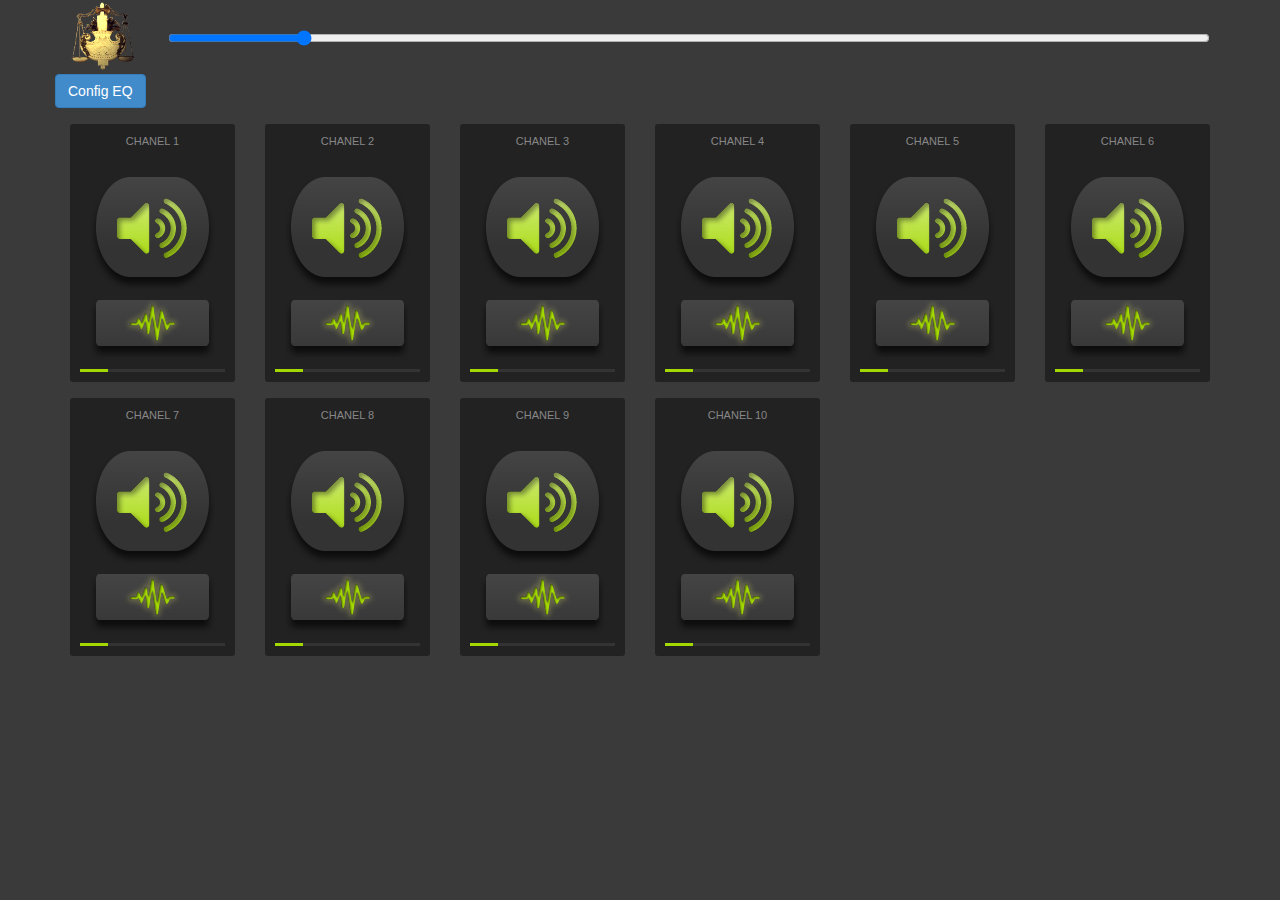
<file: bin/data/DocumentRoot/index.html>
<!DOCTYPE HTML>
<html lang="en">
<head>
<!-- Force latest IE rendering engine or ChromeFrame if installed -->
<!--[if IE]><meta http-equiv="X-UA-Compatible" content="IE=edge,chrome=1"><![endif]-->
<meta charset="utf-8">
<title>Mute</title>
<meta name="description" content="">
<meta name="viewport" content="width=device-width, initial-scale=1.0">
<link rel="shortcut icon" href="img/favicon.ico">
<!-- Bootstrap styles -->
<link rel="stylesheet" href="css/bootstrap.min.css">
<!-- FontAwesome -->
<link rel="stylesheet" href="css/font-awesome.min.css">
<!-- Syntax highlighting. -->
<link rel="stylesheet" href="css/prism.css">
<!-- Generic page styles -->
<link rel="stylesheet" href="css/bootstrap-slider.min.css">
<link rel="stylesheet" href="css/style.css">
</head>
<body>

    <div class="container">


        <div class="row ">
            <div class="col-xs-4 col-xs-offset-0 col-sm-4 col-md-1 ">
                <img src="img/logo.gif" width="100%">
            </div>
            <div class="col-xs-8 col-xs-offset-0 col-sm-8 col-md-11">
                <input id="ex1" style="width: 100%;margin-top: 30px;" type="range" min="-24" max="0" value="-21" step="3" />
            </div>
        </div>


        <div id="card"> 
            <div class="front"> 
                <div class="row">
                    <a class="btn btn-primary" id="openConfig"> <i class=""></i>Config EQ</a>
                </div>
                <div class="row ">
                    <div class="col-xs-4 col-md-3 col-lg-2">
                        <div class="chanel" id="c1">
                            <p>Chanel 1</p>
                            <a class="interactor active" href="#"> </a>
                            <a class="distortion active" href="#"> </a>
                            <div class="vol"><span class="status"></span></div>
                        </div>
                    </div>
                   
                    <div class="col-xs-4 col-md-3 col-lg-2">
                        <div class="chanel" id="c2">
                            <p>Chanel 2</p>
                            <a class="interactor active" href="#"> </a>
                            <a class="distortion active" href="#"> </a>
                            <div class="vol"><span class="status"></span></div>
                        </div>
                    </div>
                   
                    <div class="col-xs-4 col-md-3 col-lg-2">
                        <div class="chanel" id="c3">
                            <p>Chanel 3</p>
                            <a class="interactor active" href="#"> </a>
                            <a class="distortion active" href="#"> </a>
                            <div class="vol"><span class="status"></span></div>
                        </div>
                    </div>
                   
                    <div class="col-xs-4 col-md-3 col-lg-2">
                        <div class="chanel" id="c4">
                            <p>Chanel 4</p>
                            <a class="interactor active" href="#"> </a>
                            <a class="distortion active" href="#"> </a>
                            <div class="vol"><span class="status"></span></div>
                        </div>
                    </div>
                   
                    <div class="col-xs-4 col-md-3 col-lg-2">
                        <div class="chanel" id="c5">
                            <p>Chanel 5</p>
                            <a class="interactor active" href="#"> </a>
                            <a class="distortion active" href="#"> </a>
                            <div class="vol"><span class="status"></span></div>
                        </div>
                    </div>
                   
                    <div class="col-xs-4 col-md-3 col-lg-2">
                        <div class="chanel" id="c6">
                            <p>Chanel 6</p>
                            <a class="interactor active" href="#"> </a>
                            <a class="distortion active" href="#"> </a>
                            <div class="vol"><span class="status"></span></div>
                        </div>
                    </div>
                   
                    <div class="col-xs-4 col-md-3 col-lg-2">
                        <div class="chanel" id="c7">
                            <p>Chanel 7</p>
                            <a class="interactor active" href="#"> </a>
                            <a class="distortion active" href="#"> </a>
                            <div class="vol"><span class="status"></span></div>
                        </div>
                    </div>
                   
                    <div class="col-xs-4 col-md-3 col-lg-2">
                        <div class="chanel" id="c8">
                            <p>Chanel 8</p>
                            <a class="interactor active" href="#"> </a>
                            <a class="distortion active" href="#"> </a>
                            <div class="vol"><span class="status"></span></div>
                        </div>
                    </div>
                   
                    <div class="col-xs-4 col-md-3 col-lg-2">
                        <div class="chanel" id="c9">
                            <p>Chanel 9</p>
                            <a class="interactor active" href="#"> </a>
                            <a class="distortion active" href="#"> </a>
                            <div class="vol"><span class="status"></span></div>
                        </div>
                    </div>
                   
                    <div class="col-xs-4 col-md-3 col-lg-2">
                        <div class="chanel" id="c10">
                            <p>Chanel 10</p>
                            <a class="interactor active" href="#"> </a>
                            <a class="distortion active" href="#"> </a>
                            <div class="vol"><span class="status"></span></div>
                        </div>
                    </div>

                </div>
            </div> 
            <div class="back" style="display:none;">
                <div class="row">
                    <a class="btn btn-primary" id="closeConfig"> <i class=""></i> Config close</a>
                </div>
                <div class="row">
                    <table style="color: #FFF;">
                        <tr>
                            <td>
                                    Banda 1
                            </td>
                            <td>
                                <label>Freq</label><br/>
                                <input type="text" banda="1" name="freq" class="eqcontrol freq"  value="0" />
                            </td>
                            <td>
                                <label>QFactor</label><br/>
                                <input type="text" banda="1" name="qfactor" class="eqcontrol qfactor"   value="0"/>
                            </td>
                            <td>
                                <label>Boost</label><br/>
                                <input type="text" banda="1" name="boost" class="eqcontrol boost"   value="0"/>
                            </td>
                            <td>
                                <label>ByPass</label><br/>
                                <input type="checkbox" banda="1" name="bypass" class="eqcontrol bypass">
                            </td>
                        </tr>
                        <tr>
                            <td>
                                    Banda 2
                            </td>
                            <td><input type="text" banda="2" name="freq" class="eqcontrol freq" value="0"  /></td>
                            <td><input type="text" banda="2" name="qfactor" class="eqcontrol qfactor" value="0"/></td>
                            <td><input type="text" banda="2" name="boost" class="eqcontrol boost" value="0" /></td>
                            <td><input type="checkbox" banda="2" name="bypass" class="eqcontrol bypass"></td>
                        </tr>
                        <tr>
                            <td>
                                    Banda 3
                            </td>
                            <td><input type="text" banda="3" name="freq" class="eqcontrol freq" value="0"  /></td>
                            <td><input type="text" banda="3" name="qfactor" class="eqcontrol qfactor" value="0"/></td>
                            <td><input type="text" banda="3" name="boost" class="eqcontrol boost" value="0" /></td>
                            <td><input type="checkbox" banda="3" name="bypass" class="eqcontrol bypass"></td>
                        </tr>
                        <tr>
                            <td>
                                    Banda 4
                            </td>
                            <td><input type="text" banda="4" name="freq" class="eqcontrol freq" value="0"  /></td>
                            <td><input type="text" banda="4" name="qfactor" class="eqcontrol qfactor" value="0"/></td>
                            <td><input type="text" banda="4" name="boost" class="eqcontrol boost" value="0" /></td>
                            <td><input type="checkbox" banda="4" name="bypass" class="eqcontrol bypass"></td>
                        </tr>
                        <tr>
                            <td>
                                    Banda 5
                            </td>
                            <td><input type="text" banda="5" name="freq" class="eqcontrol freq" value="0"  /></td>
                            <td><input type="text" banda="5" name="qfactor" class="eqcontrol qfactor" value="0"/></td>
                            <td><input type="text" banda="5" name="boost" class="eqcontrol boost" value="0" /></td>
                            <td><input type="checkbox" banda="5" name="bypass" class="eqcontrol bypass"></td>
                        </tr>
                        <tr>
                            <td>
                                    Banda 6
                            </td>
                            <td><input type="text" banda="6" name="freq" class="eqcontrol freq" value="0"  /></td>
                            <td><input type="text" banda="6" name="qfactor" class="eqcontrol qfactor" value="0"/></td>
                            <td><input type="text" banda="6" name="boost" class="eqcontrol boost" value="0" /></td>
                            <td><input type="checkbox" banda="6" name="bypass" class="eqcontrol bypass"></td>
                        </tr>
                        <tr>
                            <td>
                                    Banda 7
                            </td>
                            <td><input type="text" banda="7" name="freq" class="eqcontrol freq" value="0"  /></td>
                            <td><input type="text" banda="7" name="qfactor" class="eqcontrol qfactor" value="0"/></td>
                            <td><input type="text" banda="7" name="boost" class="eqcontrol boost" value="0" /></td>
                            <td><input type="checkbox" banda="7" name="bypass" class="eqcontrol bypass"></td>
                        </tr>
                    </table>



                </div>
            </div> 
        </div>

    </div>

    <script src="./js/jquery.min.js"></script>
    <script src="./js/bootstrap.min.js"></script>
    <script src="./js/jquery.jsonrpcclient.js"></script>
    <script src="./js/jquery.json.js"></script>
    <script src="./js/prism.js"></script>
    <script src="./js/ofxUtils.js"></script>
    <script src="./js/bootstrap-slider.js"></script>

    <script src="./js/main.js"></script>
</body> 
</html>
</file>
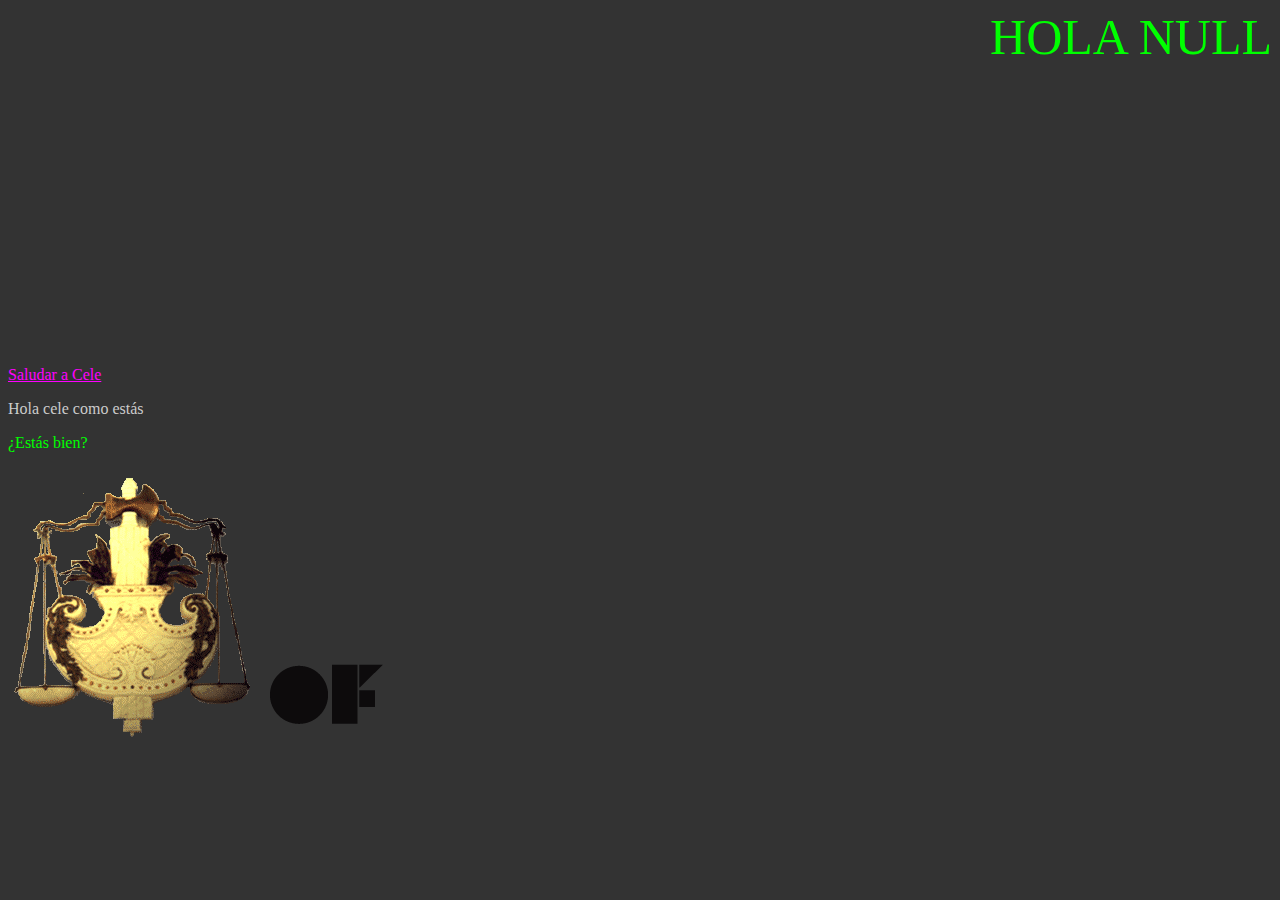
<file: bin/data/DocumentRoot/prueba.html>
<style>
 a {
 	color: #FF00FF;
 }
 p
 {
 	color:#CCCCCC;
 }
 .otro{
 	color: #00FF00;
 }
 .cualquiera{
 	color: #00FF00;
 	font-size: 50px;
 	text-transform: uppercase;
 	margin-bottom: 300px;
 	text-align: right;
 }
 body
 {
 	background: #333;
 }
</style>

<script type="text/javascript">

	document.write('<p class="cualquiera">Hola '+prompt('Como te llamas?')+'</p>');
</script>

<header>
	
	<title>Saludador de celestes</title>
</header>

<body>
<a onclick="alert('Hola '+prompt('Como te llamas?'))" href="#" title="Esto te lleva a ningun lado">Saludar a Cele</a>
<p >Hola cele como estás </p>
<p class="otro">¿Estás bien?</p>
<img src="img/logo.gif">
<img src="img/openFrameworks.png">
</body>
</file>
<file: bin/data/DocumentRoot/css/prism.css>
/**
 * prism.js Twilight theme
 * Based (more or less) on the Twilight theme originally of Textmate fame.
 * @author Remy Bach
 */
code[class*="language-"],
pre[class*="language-"] {
	color: white;
	direction: ltr;
	font-family: Consolas, Monaco, 'Andale Mono', monospace;
	text-align: left;
	text-shadow: 0 -.1em .2em black;
	white-space: pre;
	word-spacing: normal;
	word-break: normal;

	-moz-tab-size: 4;
	-o-tab-size: 4;
	tab-size: 4;

	-webkit-hyphens: none;
	-moz-hyphens: none;
	-ms-hyphens: none;
	hyphens: none;
}

pre[class*="language-"],
:not(pre) > code[class*="language-"] {
	background:hsl(0, 0%, 8%); /* #141414 */
}

/* Code blocks */
pre[class*="language-"] {
	border-radius: .5em;
	border: .3em solid hsl(0,0%,33%); /* #282A2B */
	box-shadow: 1px 1px .5em black inset;
	margin: .5em 0;
	overflow: auto;
	padding: 1em;
}
pre[class*="language-"]::selection { /* Safari */
	background:hsl(200, 4%, 16%); /* #282A2B */
}
pre[class*="language-"]::selection { /* Firefox */
	background:hsl(200, 4%, 16%); /* #282A2B */
}

/* Text Selection colour */
pre[class*="language-"]::-moz-selection, pre[class*="language-"] ::-moz-selection,
code[class*="language-"]::-moz-selection, code[class*="language-"] ::-moz-selection {
	text-shadow: none;
	background: hsla(0,0%,93%,0.15); /* #EDEDED */
}

pre[class*="language-"]::selection, pre[class*="language-"] ::selection,
code[class*="language-"]::selection, code[class*="language-"] ::selection {
	text-shadow: none;
	background: hsla(0,0%,93%,0.15); /* #EDEDED */
}

/* Inline code */
:not(pre) > code[class*="language-"] {
	border-radius: .3em;
	border: .13em solid hsl(0,0%,33%); /* #545454 */
	box-shadow: 1px 1px .3em -.1em black inset;
	padding: .15em .2em .05em;
}

.token.comment,
.token.prolog,
.token.doctype,
.token.cdata {
	color: hsl(0, 0%, 47%); /* #777777 */
}

.token.punctuation {
	opacity: .7;
}

.namespace {
	opacity: .7;
}

.token.tag,
.token.boolean,
.token.number {
	color: hsl(14, 58%, 55%); /* #CF6A4C */
}

.token.keyword,
.token.property,
.token.selector,
.token.constant,
.token.symbol,
.token.builtin {
	color:hsl(53, 89%, 79%); /* #F9EE98 */
}
.token.attr-name,
.token.attr-value,
.token.string,
.token.operator,
.token.entity,
.token.url,
.language-css .token.string,
.style .token.string,
.token.variable {
	color:hsl(76, 21%, 52%); /* #8F9D6A */
}

.token.atrule {
	color:hsl(218, 22%, 55%); /* #7587A6 */
}

.token.regex,
.token.important {
	color: hsl(42, 75%, 65%); /* #E9C062 */
}

.token.important {
	font-weight: bold;
}

.token.entity {
	cursor: help;
}
pre[data-line] {
	padding: 1em 0 1em 3em;
	position: relative;
}

/* Markup */
.language-markup .token.tag,
.language-markup .token.attr-name,
.language-markup .token.punctuation  {
	color: hsl(33, 33%, 52%); /* #AC885B */
}

/* Make the tokens sit above the line highlight so the colours don't look faded. */
.token {
	position:relative;
	z-index:1;
}
.line-highlight {
	background: -moz-linear-gradient(left, hsla(0, 0%, 33%,.1) 70%, hsla(0, 0%, 33%,0)); /* #545454 */
	background: -o-linear-gradient(left, hsla(0, 0%, 33%,.1) 70%, hsla(0, 0%, 33%,0)); /* #545454 */
	background: -webkit-linear-gradient(left, hsla(0, 0%, 33%,.1) 70%, hsla(0, 0%, 33%,0)); /* #545454 */
	background: hsla(0, 0%, 33%, 0.25); /* #545454 */
	background: linear-gradient(left, hsla(0, 0%, 33%,.1) 70%, hsla(0, 0%, 33%,0)); /* #545454 */
	border-bottom:1px dashed hsl(0, 0%, 33%); /* #545454 */
	border-top:1px dashed hsl(0, 0%, 33%); /* #545454 */
	left: 0;
	line-height: inherit;
	margin-top: 0.75em; /* Same as .prism’s padding-top */
	padding: inherit 0;
	pointer-events: none;
	position: absolute;
	right: 0;
	white-space: pre;
	z-index:0;
}
.line-highlight:before,
.line-highlight[data-end]:after {
	background-color: hsl(215, 15%, 59%); /* #8794A6 */
	border-radius: 999px;
	box-shadow: 0 1px white;
	color: hsl(24, 20%, 95%); /* #F5F2F0 */
	content: attr(data-start);
	font: bold 65%/1.5 sans-serif;
	left: .6em;
	min-width: 1em;
	padding: 0 .5em;
	position: absolute;
	text-align: center;
	text-shadow: none;
	top: .4em;
	vertical-align: .3em;
}
.line-highlight[data-end]:after {
	bottom: .4em;
	content: attr(data-end);
	top: auto;
}
</file>
<file: bin/data/DocumentRoot/css/style.css>
@charset "UTF-8";
/*
 * jQuery File Upload Plugin CSS Example 8.8.2
 * https://github.com/blueimp/jQuery-File-Upload
 *
 * Copyright 2013, Sebastian Tschan
 * https://blueimp.net
 *
 * Licensed under the MIT license:
 * http://www.opensource.org/licenses/MIT
 */

body {
  background-color: #3A3A3A;
  /* padding-top: 30px; */
}


.chanel
{
	background: #222222;
	border-radius: 3px;
	width: 100%;
	padding:10px;
	margin-top: 16px;
}

.chanel p {
    color: #888787;
    text-align: center;
    font-size: 11px;
    text-transform: uppercase;
}

a.interactor {
    background-image: url('../img/buttons.png');
    width: 125px;
    height: 136px;
    display: block;
    margin: 0 auto;
}


a.interactor.inactive {
    background-position: -24px -23px;
}

a.interactor.inactive:hover {
    background-position: -24px -255px;
}

a.interactor.inactive:active {
    background-position: -24px -481px;
}




a.interactor.active {
    background-position: -176px -22px;
}

a.interactor.active:hover {
    background-position: -176px -255px;
}

a.interactor.active:active {
    background-position: -176px -481px;
}




/* Distortion button */


a.distortion {
    background-image: url('../img/buttons.png');
    width: 125px;
    height: 73px;
    display: block;
    margin: 0 auto;
}


a.distortion.inactive {
    background-position: -176px -683px;
}

a.distortion.active {
    background-position: -23px -683px;
}











/*
 * http://stackoverflow.com/questions/11223615/how-to-use-font-awesome-for-checkboxes-etc
 */



span.status {
    width: 19%;
    background: #a3d900;
    display: block;
    height: 3px;
    max-width: 100%;
}

.vol {
    width: 100%;
    height: 3px;
    background: #333;
}


#ex1Slider .slider-selection {
    background: #a3d900;
}


.slider.slider-horizontal {
    width: 100%;
    height: 50px;
    margin: 30px 0;
}
</file>
